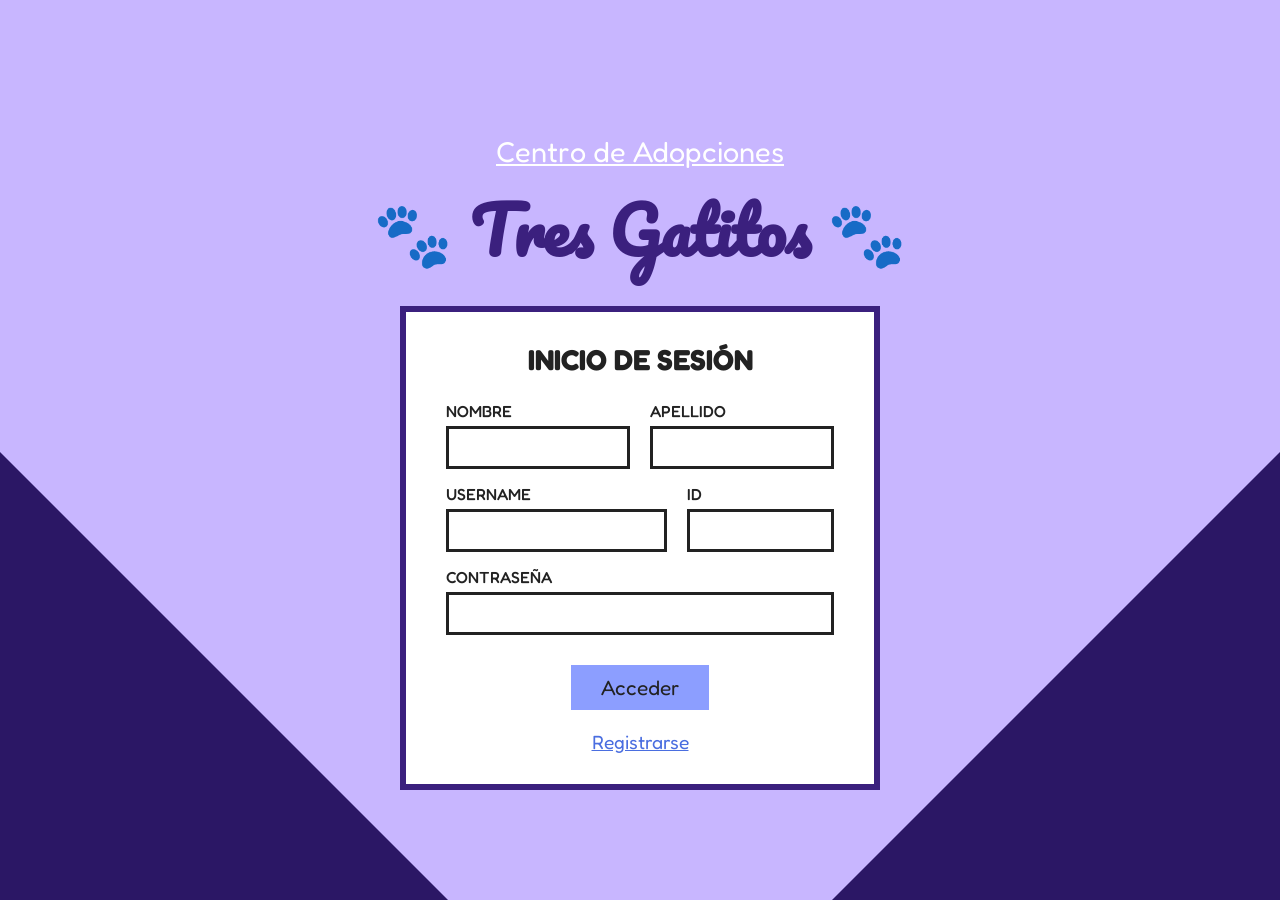
<file: Centro/src/main/resources/templates/index.html>
<!DOCTYPE html>
<html xmlns:th="http://www.thymeleaf.org">
<head>
    <meta charset="UTF-8">
    <title>Centro de Adopciones</title>
    <link href="https://fonts.googleapis.com/css2?family=Fredoka:wght@400;500&family=Pacifico&display=swap" rel="stylesheet">
    <link rel="stylesheet" href="../static/style.css" th:href="@{/style.css}">
<body>
<div class="esquina-izq"></div>
<div class="esquina-der"></div>

<div class="page-wrapper">
    <h2 class="top-title">Centro de Adopciones</h2>
    <h1 class="main-title">🐾 Tres Gatitos 🐾</h1>

    <div class="login-card">
        <h2>INICIO DE SESIÓN</h2>
        <form action="/login" method="post">
            <p th:if="${error}" th:text="${error}" style="color: red;"></p>

            <div class="form-row">
                <div class="input-group">
                    <label>NOMBRE</label>
                    <input type="text" name="nombre" required>
                </div>
                <div class="input-group">
                    <label>APELLIDO</label>
                    <input type="text" name="apellido" required>
                </div>
            </div>

            <div class="form-row">
                <div class="input-group" style="flex: 1.5;">
                    <label>USERNAME</label>
                    <input type="text" name="username" required>
                </div>
                <div class="input-group" style="flex: 1;">
                    <label>ID</label>
                    <input type="text" name="id" required>
                </div>
            </div>

            <div class="form-row">
                <div class="input-group">
                    <label>CONTRASEÑA</label>
                    <input type="password" name="password" required>
                </div>
            </div>

            <button type="submit" class="btn-entrar">Acceder</button>
        </form>
        <!-- Nuevo enlace de registro -->
        <a href="/registro" class="link-registro">Registrarse</a>
    </div>
</div>
</body>
</html>
</file>
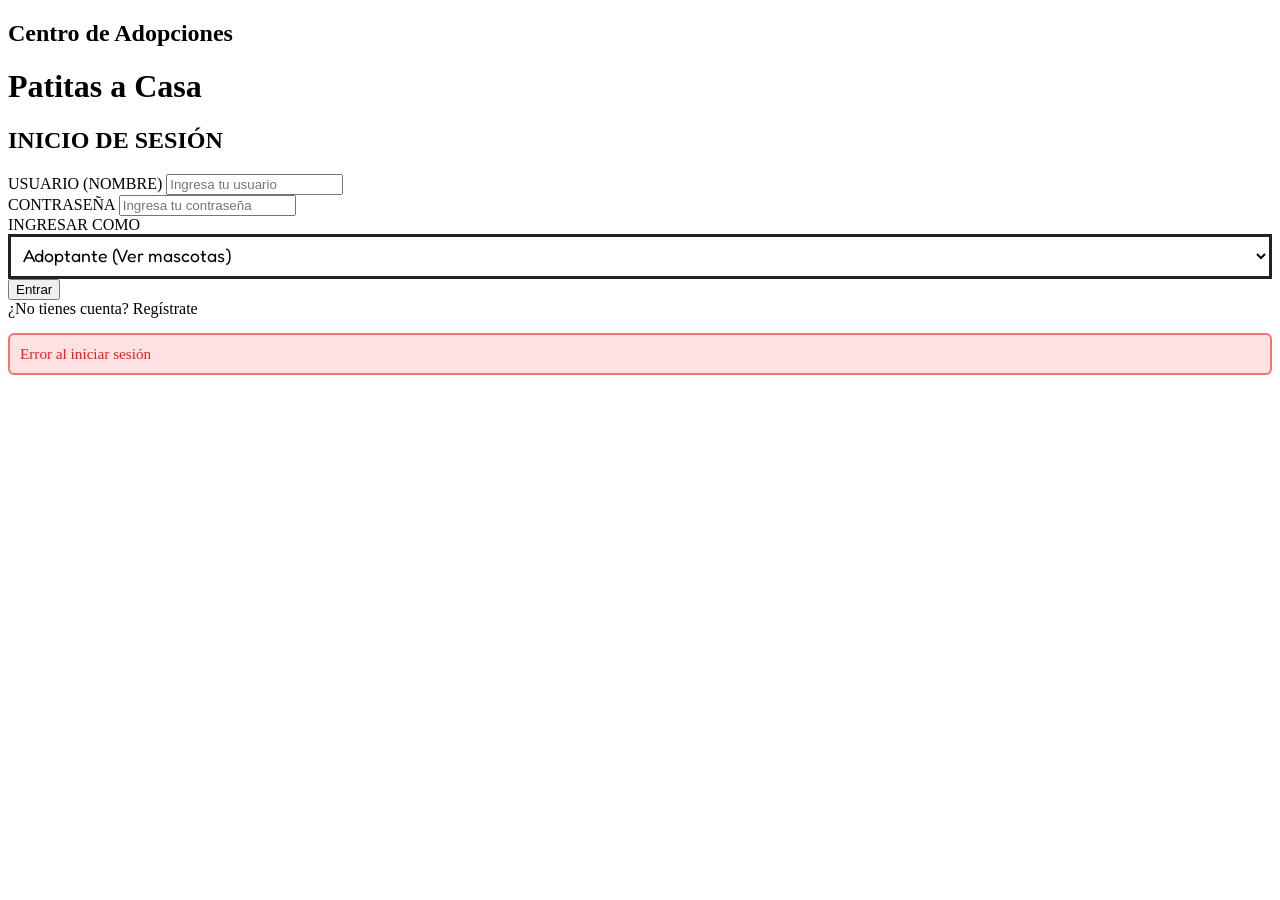
<file: centro_adopcion/src/main/resources/templates/index.html>
<!DOCTYPE html>
<html xmlns:th="http://www.thymeleaf.org">
<head>
    <meta charset="UTF-8">
    <meta name="viewport" content="width=device-width, initial-scale=1.0">
    <title>Iniciar Sesión - Centro de Adopción</title>

    <!-- Fuentes personalizadas -->
    <link href="https://fonts.googleapis.com/css?family=Fredoka:wght@400;500;600&family=Pacifico&display=swap" rel="stylesheet">

    <!-- Enlace a la hoja de estilos compartida -->
    <link rel="stylesheet" th:href="@{/style.css}">

    <style>
        /* Estilo para el selector de rol integrado con el tema */
        select {
            width: 100%;
            box-sizing: border-box;
            padding: 8px;
            border: 3px solid #222;
            font-family: 'Fredoka', sans-serif;
            font-size: 1.1rem;
            outline: none;
            background-color: white;
            cursor: pointer;
        }

        /* Estilo del mensaje de error ajustado al diseño */
        .error-message {
            background-color: #fee2e2;
            color: #dc2626;
            padding: 10px;
            border-radius: 6px;
            border: 2px solid #f87171;
            margin-top: 15px;
            font-size: 0.95rem;
            font-weight: 500;
        }
    </style>
</head>
<body>

<!-- Triángulos decorativos de las esquinas -->
<div class="esquina-izq"></div>
<div class="esquina-der"></div>

<div class="page-wrapper">
    <h2 class="top-title">Centro de Adopciones</h2>
    <h1 class="main-title">Patitas a Casa</h1>

    <div class="login-card">
        <h2>INICIO DE SESIÓN</h2>

        <!-- Formulario que envía los datos por POST a la ruta /login -->
        <form th:action="@{/login}" method="post">

            <div class="form-row">
                <div class="input-group">
                    <label for="nombre">USUARIO (NOMBRE)</label>
                    <input type="text" id="nombre" name="nombre" placeholder="Ingresa tu usuario" required />
                </div>
            </div>

            <div class="form-row">
                <div class="input-group">
                    <label for="password">CONTRASEÑA</label>
                    <input type="password" id="password" name="password" placeholder="Ingresa tu contraseña" required />
                </div>
            </div>

            <!-- Selector de tipo de cuenta -->
            <div class="form-row">
                <div class="input-group">
                    <label for="rol">INGRESAR COMO</label>
                    <select id="rol" name="rol" required>
                        <option value="ADOPTANTE">Adoptante (Ver mascotas)</option>
                        <option value="ADMIN">Administrador</option>
                    </select>
                </div>
            </div>

            <button type="submit" class="btn-entrar">Entrar</button>
        </form>

        <!-- Enlace para ir a la pantalla de registro -->
        <a th:href="@{/registro}" class="link-registro">¿No tienes cuenta? Regístrate</a>

        <!-- Muestra un mensaje de error si las credenciales fallan -->
        <div th:if="${error}" class="error-message">
            <span th:text="${error}">Error al iniciar sesión</span>
        </div>
    </div>
</div>

</body>
</html>
</file>
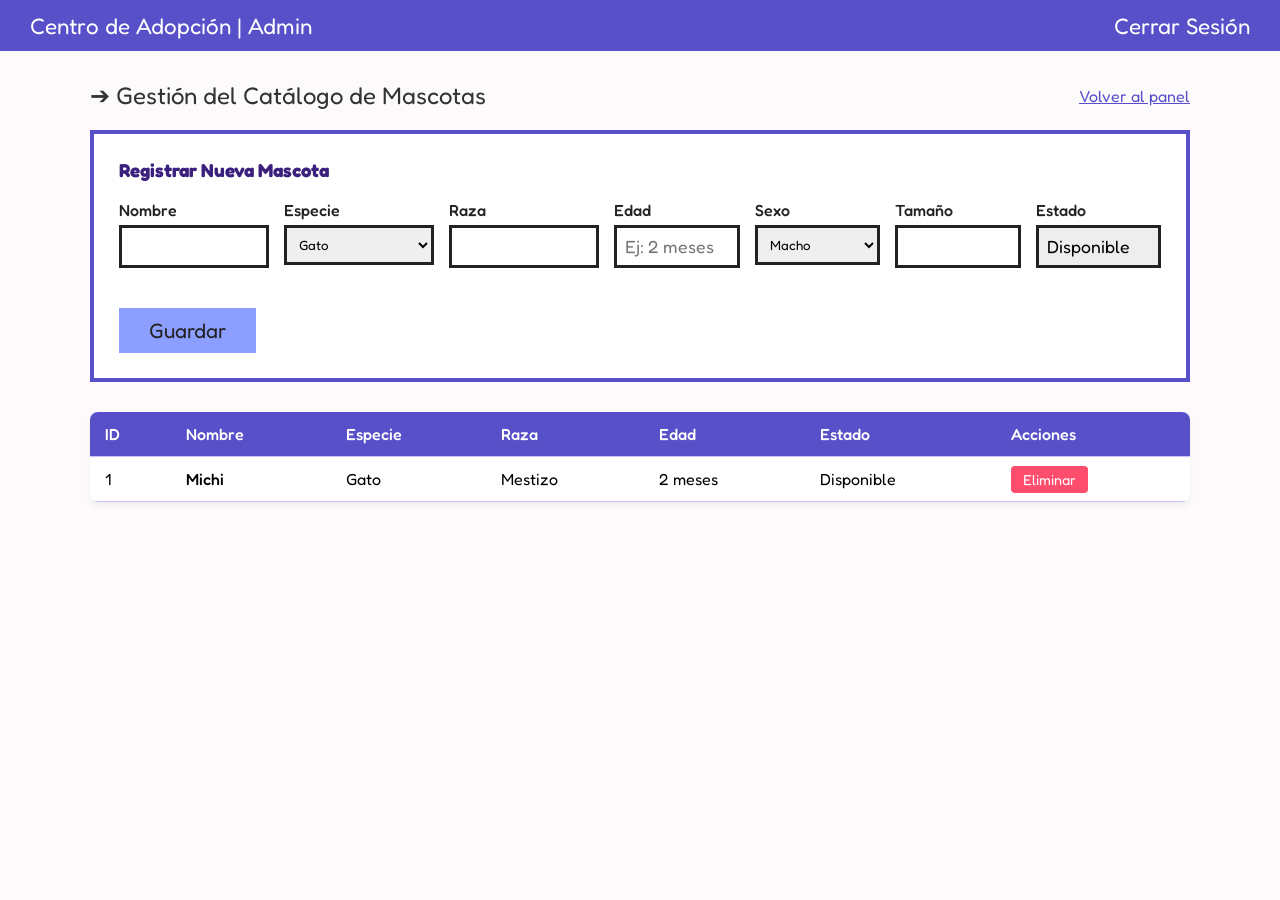
<file: Centro/src/main/resources/templates/admin-modificar.html>
<!DOCTYPE html>
<html xmlns:th="http://www.thymeleaf.org">
<head>
    <meta charset="UTF-8">
    <title>Gestión de Mascotas</title>
    <link href="https://fonts.googleapis.com/css2?family=Fredoka:wght@400;500&display=swap" rel="stylesheet">
    <link rel="stylesheet" href="../static/style.css" th:href="@{/style.css}">
</head>
<body class="admin-body">

<header class="admin-header" style="display: flex; justify-content: space-between;">
    <span>Centro de Adopción | Admin</span>
    <a href="/" style="color: white; text-decoration: none;">Cerrar Sesión</a>
</header>

<div class="admin-container" style="max-width: 1100px;">
    <div style="display: flex; justify-content: space-between; align-items: center; margin-bottom: 20px;">
        <h2 class="admin-section-title" style="margin:0;">➔ Gestión del Catálogo de Mascotas</h2>
        <a href="/admin/modificar" style="color: #5850c9; text-decoration: underline;">Volver al panel</a>
    </div>

    <!-- Formulario para Agregar Mascota -->
    <div class="login-card" style="width: 100%; border: 4px solid #5850c9; padding: 25px; margin-bottom: 30px;">
        <h3 style="margin-top:0; color:#3b207e;">Registrar Nueva Mascota</h3>

        <form action="/admin/guardarMascota" method="post" style="display: flex; flex-wrap: wrap; gap: 15px;">
            <div class="input-group" style="flex: 1; min-width: 150px;">
                <label>Nombre</label>
                <input type="text" name="nombre" required>
            </div>
            <div class="input-group" style="flex: 1; min-width: 150px;">
                <label>Especie</label>
                <!-- Como hicimos en MySQL: 1 es Gato, 2 es Perro -->
                <select name="idEspecie" style="padding: 8px; border: 3px solid #222; font-family: 'Fredoka';">
                    <option value="1">Gato</option>
                    <option value="2">Perro</option>
                </select>
            </div>
            <div class="input-group" style="flex: 1; min-width: 150px;">
                <label>Raza</label>
                <input type="text" name="raza" required>
            </div>
            <div class="input-group" style="flex: 1; min-width: 100px;">
                <label>Edad</label>
                <input type="text" name="edad" placeholder="Ej: 2 meses" required>
            </div>
            <div class="input-group" style="flex: 1; min-width: 100px;">
                <label>Sexo</label>
                <select name="sexo" style="padding: 8px; border: 3px solid #222; font-family: 'Fredoka';">
                    <option value="Macho">Macho</option>
                    <option value="Hembra">Hembra</option>
                </select>
            </div>
            <div class="input-group" style="flex: 1; min-width: 100px;">
                <label>Tamaño</label>
                <input type="text" name="tamano" required>
            </div>
            <div class="input-group" style="flex: 1; min-width: 120px;">
                <label>Estado</label>
                <input type="text" name="estadoAdopcion" value="Disponible" readonly style="background-color:#eee;">
            </div>

            <button type="submit" class="btn-entrar" style="margin-top: 25px; height: 45px;">Guardar</button>
        </form>
    </div>

    <!-- Tabla de Mascotas -->
    <table class="admin-table">
        <thead>
        <tr>
            <th>ID</th>
            <th>Nombre</th>
            <th>Especie</th>
            <th>Raza</th>
            <th>Edad</th>
            <th>Estado</th>
            <th>Acciones</th>
        </tr>
        </thead>
        <tbody>
        <!-- Se repite por cada mascota registrada -->
        <tr th:each="m : ${mascotas}">
            <td th:text="${m.idMascota}">1</td>
            <td th:text="${m.nombre}" style="font-weight: 500;">Michi</td>
            <!-- Pequeña condición para que muestre el texto en lugar del número -->
            <td th:text="${m.idEspecie == 1 ? 'Gato' : 'Perro'}">Gato</td>
            <td th:text="${m.raza}">Mestizo</td>
            <td th:text="${m.edad}">2 meses</td>
            <td th:text="${m.estadoAdopcion}">Disponible</td>
            <td>
                <!-- Botón para eliminar -->
                <a th:href="@{/admin/eliminarMascota(id=${m.idMascota})}" class="btn-eliminar" onclick="return confirm('¿Seguro que deseas eliminar este registro?');">Eliminar</a>
            </td>
        </tr>
        </tbody>
    </table>
</div>

</body>
</html>
</file>
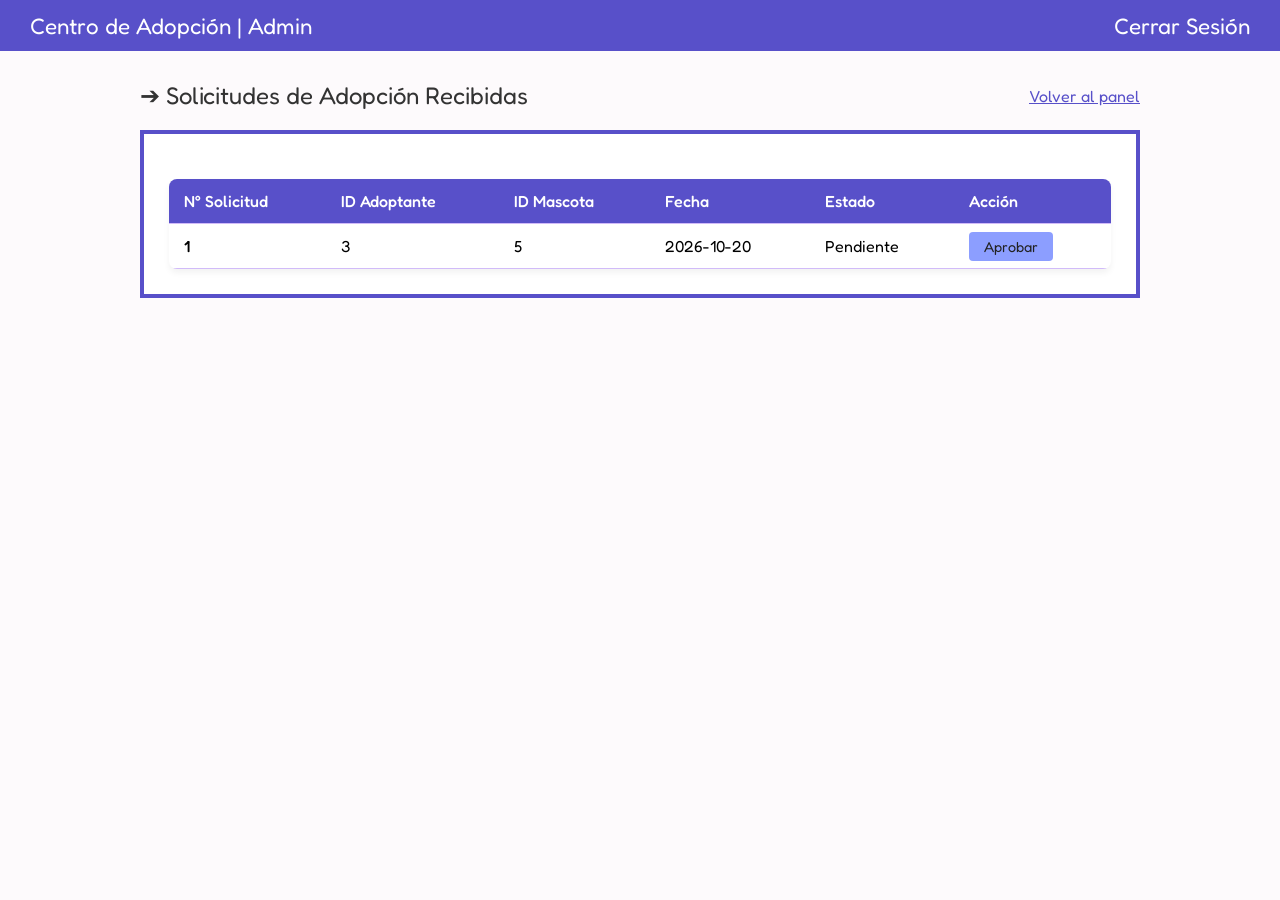
<file: Centro/src/main/resources/templates/admin-solicitudes.html>
<!DOCTYPE html>
<html xmlns:th="http://www.thymeleaf.org">
<head>
    <meta charset="UTF-8">
    <title>Solicitudes de Adopción</title>
    <link href="https://fonts.googleapis.com/css2?family=Fredoka:wght@400;500&display=swap" rel="stylesheet">
    <link rel="stylesheet" href="../static/style.css" th:href="@{/style.css}">
</head>
<body class="admin-body">

<header class="admin-header" style="display: flex; justify-content: space-between;">
    <span>Centro de Adopción | Admin</span>
    <a href="/" style="color: white; text-decoration: none;">Cerrar Sesión</a>
</header>

<div class="admin-container" style="max-width: 1000px;">
    <div style="display: flex; justify-content: space-between; align-items: center; margin-bottom: 20px;">
        <h2 class="admin-section-title" style="margin:0;">➔ Solicitudes de Adopción Recibidas</h2>
        <a th:href="@{/admin/modificar}" style="color: #5850c9; text-decoration: underline;">Volver al panel</a>
    </div>

    <div class="login-card" style="width: 100%; border: 4px solid #5850c9; padding: 25px;">
        <table class="admin-table">
            <thead>
            <tr>
                <th>N° Solicitud</th>
                <th>ID Adoptante</th>
                <th>ID Mascota</th>
                <th>Fecha</th>
                <th>Estado</th>
                <th>Acción</th>
            </tr>
            </thead>
            <tbody>
            <tr th:each="s : ${solicitudes}">
                <td th:text="${s.idAdopcion}" style="font-weight: 500;">1</td>
                <td th:text="${s.idAdoptante}">3</td>
                <td th:text="${s.idMascota}">5</td>
                <td th:text="${s.fecha}">2026-10-20</td>
                <td>
                    <!-- Pone el texto verde si ya se aprobó, o naranja si está pendiente -->
                    <span th:text="${s.estadoSolicitud}"
                          th:style="${s.estadoSolicitud == 'Aprobada' ? 'color: #2e8b57; font-weight: bold;' : 'color: #d97706; font-weight: 500;'}">
                                Pendiente
                            </span>
                </td>
                <td>
                    <!-- Solo muestra el botón si NO está aprobada aún -->
                    <a th:if="${s.estadoSolicitud != 'Aprobada'}"
                       th:href="@{/admin/aprobarSolicitud(id=${s.idAdopcion})}"
                       class="btn-entrar"
                       style="padding: 6px 15px; font-size: 0.9rem; text-decoration: none; border-radius: 4px;">
                        Aprobar
                    </a>
                </td>
            </tr>
            </tbody>
        </table>
    </div>
</div>

</body>
</html>
</file>
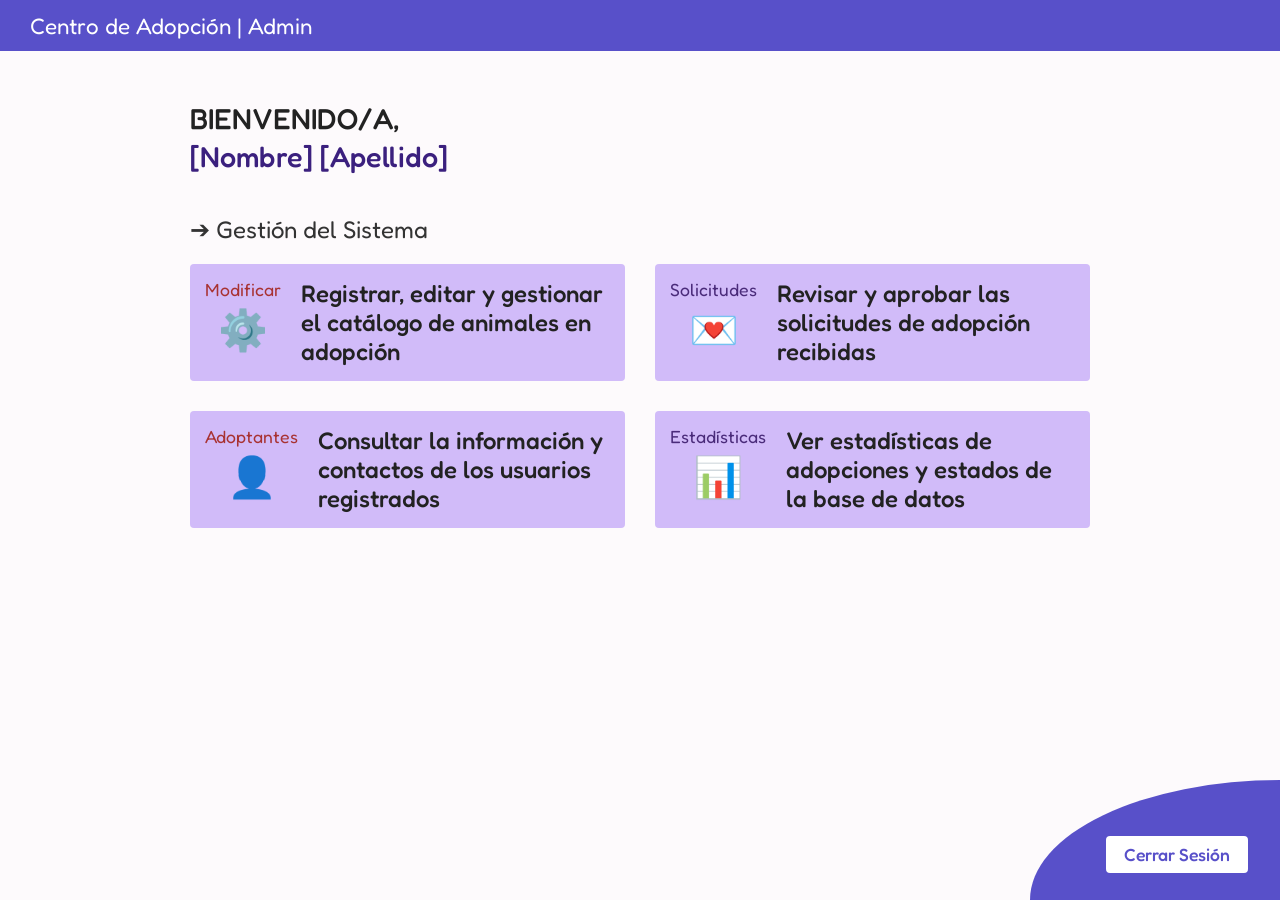
<file: Centro/src/main/resources/templates/bienvenido.html>
<!DOCTYPE html>
<html xmlns:th="http://www.thymeleaf.org">
<head>
    <meta charset="UTF-8">
    <title>Panel de Administración</title>
    <link href="https://fonts.googleapis.com/css2?family=Fredoka:wght@400;500&display=swap" rel="stylesheet">
    <link rel="stylesheet" href="../static/style.css" th:href="@{/style.css}">
</head>
<body class="admin-body">

<!-- Barra superior -->
<header class="admin-header">
    Centro de Adopción | Admin
</header>

<div class="admin-container">
    <!-- Mensaje de bienvenida inyectado por Java -->
    <h1 class="admin-welcome">
        BIENVENIDO/A,<br>
        <span th:text="${nombre} + ' ' + ${apellido}">[Nombre] [Apellido]</span>
    </h1>

    <h2 class="admin-section-title">➔ Gestión del Sistema</h2>
    <!-- Cuadrícula de tarjetas -->
    <div class="admin-grid">

        <!-- Tarjeta 1: Modificar (Va al catálogo de edición) -->
        <a href="/admin/modificar" style="text-decoration: none; color: inherit;">
            <div class="admin-card">
                <div class="card-icon-box">
                    <span class="card-title" style="color: #a83232;">Modificar</span>
                    <div class="card-icon">⚙️</div>
                </div>
                <div class="card-text">Registrar, editar y gestionar el catálogo de animales en adopción</div>
            </div>
        </a>

        <!-- Tarjeta 2: Solicitudes -->
        <a href="/admin/solicitudes" style="text-decoration: none; color: inherit;">
            <div class="admin-card">
                <div class="card-icon-box">
                    <span class="card-title" style="color: #4a2b7a;">Solicitudes</span>
                    <div class="card-icon">💌</div>
                </div>
                <div class="card-text">Revisar y aprobar las solicitudes de adopción recibidas</div>
            </div>
        </a>

        <!-- Tarjeta 3: Adoptantes -->
        <a href="/admin/adoptantes" style="text-decoration: none; color: inherit;">
            <div class="admin-card">
                <div class="card-icon-box">
                    <span class="card-title" style="color: #a83232;">Adoptantes</span>
                    <div class="card-icon">👤</div>
                </div>
                <div class="card-text">Consultar la información y contactos de los usuarios registrados</div>
            </div>
        </a>

        <!-- Tarjeta 4: Estadísticas -->
        <a href="/admin/estadisticas" style="text-decoration: none; color: inherit;">
            <div class="admin-card">
                <div class="card-icon-box">
                    <span class="card-title" style="color: #4a2b7a;">Estadísticas</span>
                    <div class="card-icon">📊</div>
                </div>
                <div class="card-text">Ver estadísticas de adopciones y estados de la base de datos</div>
            </div>
        </a>
    </div>
</div>

<!-- Figura de la esquina inferior derecha con el botón -->
<div class="admin-footer-shape">
    <a href="/" class="btn-cerrar">Cerrar Sesión</a>
</div>

</body>
</html>
</file>
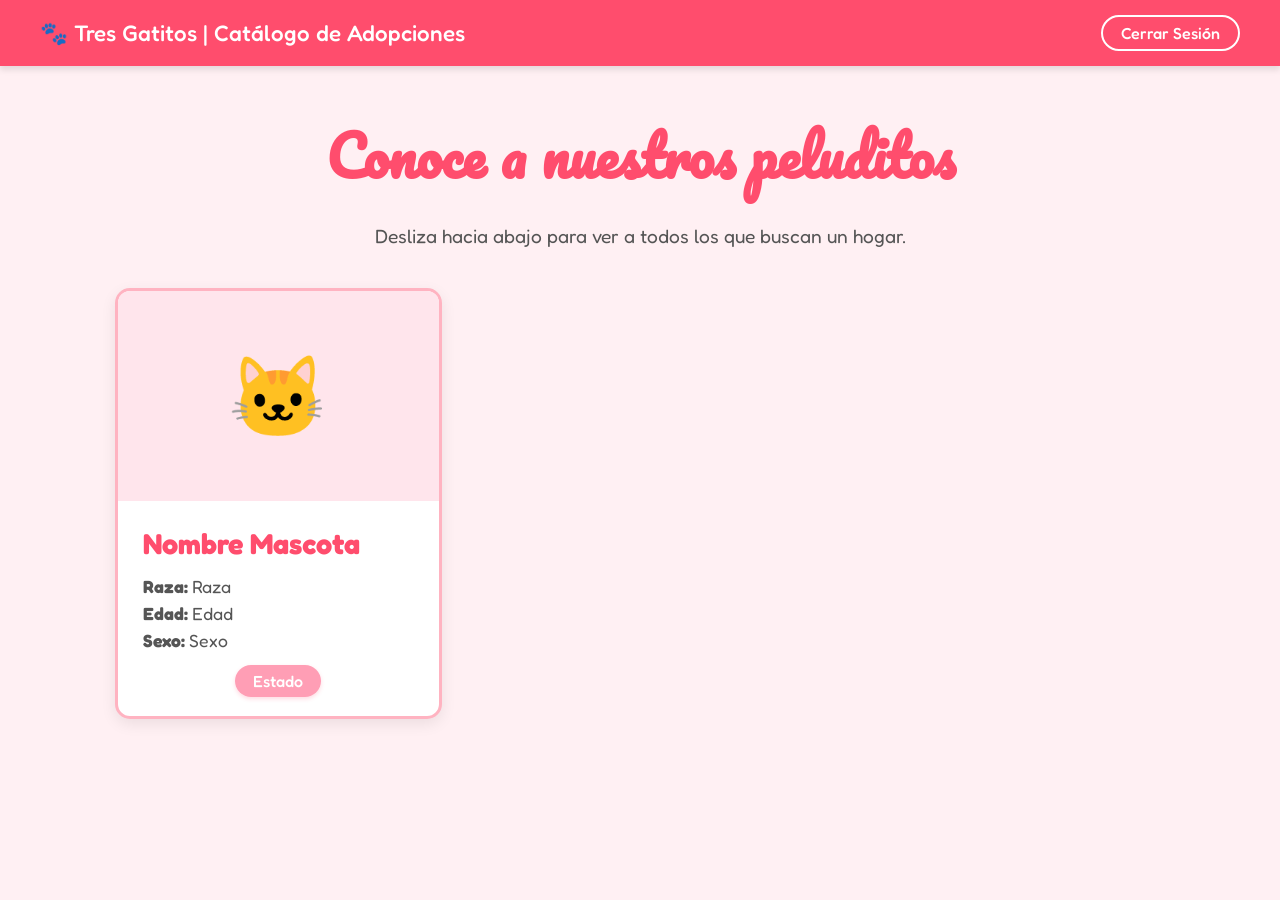
<file: Centro/src/main/resources/templates/catalogo.html>
<!DOCTYPE html>
<html xmlns:th="http://www.thymeleaf.org">
<head>
    <meta charset="UTF-8">
    <title>Catálogo de Adopciones</title>
    <link href="https://fonts.googleapis.com/css2?family=Fredoka:wght@400;500;600&family=Pacifico&display=swap" rel="stylesheet">
    <!-- El doble enlace para que funcione la vista previa de IntelliJ y también el servidor -->
    <link rel="stylesheet" href="../static/style.css" th:href="@{/style.css}">
</head>
<body class="catalogo-body">

<!-- Barra superior rosa -->
<header class="catalogo-header">
    <span>🐾 Tres Gatitos | Catálogo de Adopciones</span>
    <a href="/" style="color: white; font-size: 1rem; text-decoration: none; border: 2px solid white; padding: 6px 18px; border-radius: 20px; transition: 0.2s;" onmouseover="this.style.backgroundColor='white'; this.style.color='#ff4d6d';" onmouseout="this.style.backgroundColor='transparent'; this.style.color='white';">Cerrar Sesión</a>
</header>

<div class="catalogo-container">
    <h1 class="main-title" style="font-size: 3.5rem; text-align: center; color: #ff4d6d; margin-top: 10px;">Conoce a nuestros peluditos</h1>
    <p style="text-align: center; font-size: 1.2rem; color: #555; margin-bottom: 40px;">Desliza hacia abajo para ver a todos los que buscan un hogar.</p>

    <!-- Contenedor Grid (Cuadrícula) para las mascotas -->
    <div style="display: grid; grid-template-columns: repeat(auto-fill, minmax(280px, 1fr)); gap: 35px;">

        <!-- Este bloque se repetirá automáticamente por cada mascota en tu MySQL -->
        <div th:each="mascota : ${mascotas}" style="background: white; border-radius: 15px; overflow: hidden; box-shadow: 0 5px 15px rgba(0,0,0,0.08); border: 3px solid #ffb3c1; transition: transform 0.2s;" onmouseover="this.style.transform='scale(1.04)'" onmouseout="this.style.transform='scale(1)'">

            <!-- Imagen de relleno genérica en rosa -->
            <div style="width: 100%; height: 210px; background-color: #ffe5ec; display: flex; justify-content: center; align-items: center; font-size: 5rem;">
                🐱
            </div>

            <div style="padding: 25px;">
                <h2 th:text="${mascota.nombre}" style="margin: 0 0 15px 0; color: #ff4d6d; font-family: 'Fredoka'; font-size: 1.8rem;">Nombre Mascota</h2>

                <p style="margin: 6px 0; color: #555; font-size: 1.1rem;"><strong>Raza:</strong> <span th:text="${mascota.raza}">Raza</span></p>
                <p style="margin: 6px 0; color: #555; font-size: 1.1rem;"><strong>Edad:</strong> <span th:text="${mascota.edad}">Edad</span></p>
                <p style="margin: 6px 0; color: #555; font-size: 1.1rem;"><strong>Sexo:</strong> <span th:text="${mascota.sexo}">Sexo</span></p>

                <div style="margin-top: 20px; text-align: center;">
                    <span th:text="${mascota.estadoAdopcion}" style="background-color: #ff9eb5; color: white; padding: 6px 18px; border-radius: 20px; font-weight: 500; font-size: 1rem; box-shadow: 0 2px 4px rgba(255, 77, 109, 0.2);">Estado</span>
                </div>
            </div>
        </div>

    </div>
</div>
</body>
</html>
</file>
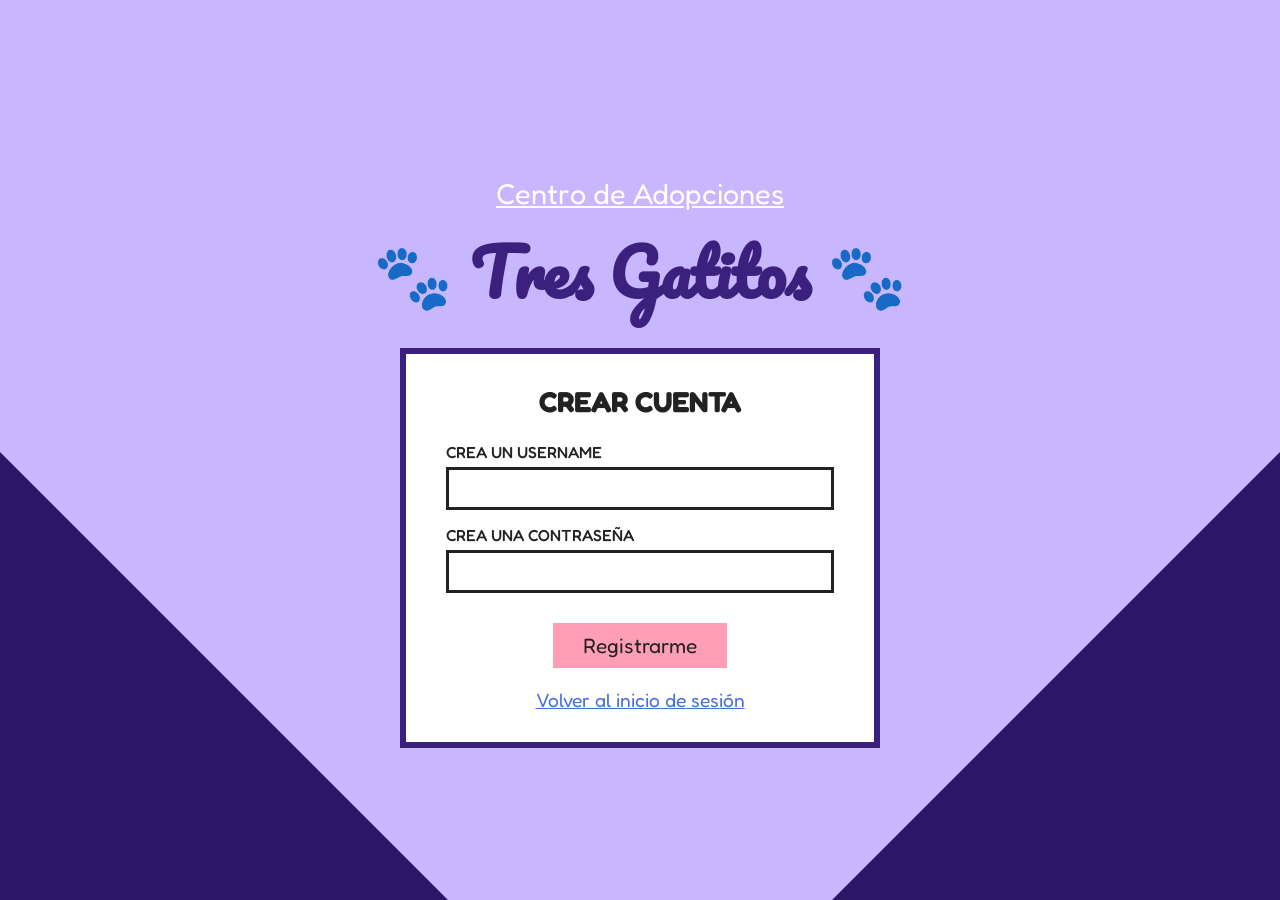
<file: Centro/src/main/resources/templates/registro.html>
<!DOCTYPE html>
<html xmlns:th="http://www.thymeleaf.org">
<head>
    <meta charset="UTF-8">
    <title>Registro - Tres Gatitos</title>
    <link href="https://fonts.googleapis.com/css2?family=Fredoka:wght@400;500&family=Pacifico&display=swap" rel="stylesheet">
    <link rel="stylesheet" href="../static/style.css" th:href="@{/style.css}">
</head>
<body>
<div class="esquina-izq"></div>
<div class="esquina-der"></div>

<div class="page-wrapper">
    <h2 class="top-title">Centro de Adopciones</h2>
    <h1 class="main-title">🐾 Tres Gatitos 🐾</h1>

    <div class="login-card">
        <h2>CREAR CUENTA</h2>
        <!-- Ahora enviamos los datos a /guardarUsuario -->
        <form action="/guardarUsuario" method="post">
            <p th:if="${error}" th:text="${error}" style="color: red;"></p>

            <div class="form-row">
                <div class="input-group">
                    <label>CREA UN USERNAME</label>
                    <input type="text" name="username" required>
                </div>
            </div>

            <div class="form-row">
                <div class="input-group">
                    <label>CREA UNA CONTRASEÑA</label>
                    <input type="password" name="password" required>
                </div>
            </div>

            <button type="submit" class="btn-entrar" style="background-color: #ff9eb5;">Registrarme</button>
        </form>
        <a href="/" class="link-registro">Volver al inicio de sesión</a>
    </div>
</div>
</body>
</html>
</file>
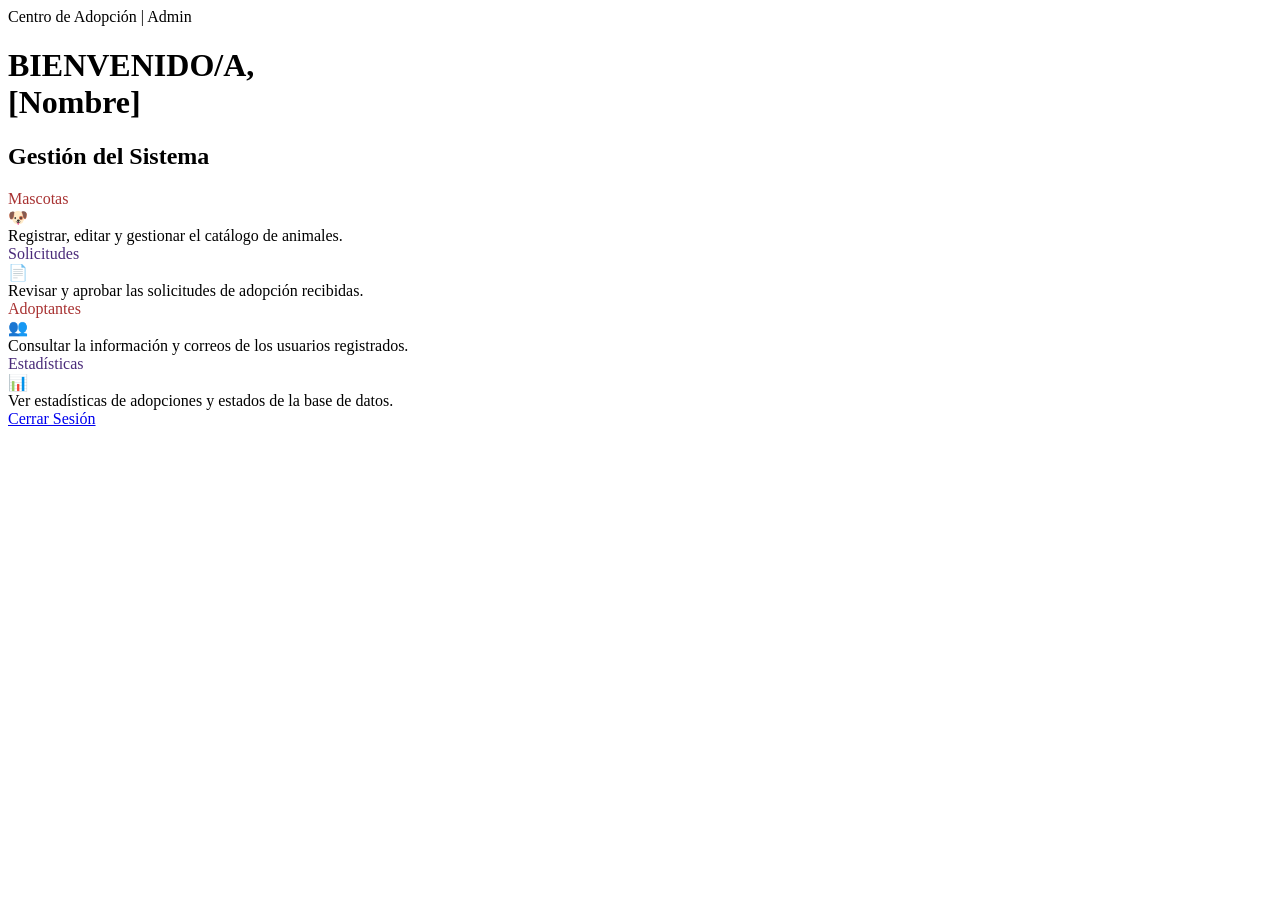
<file: centro_adopcion/src/main/resources/templates/bienvenido.html>
<!DOCTYPE html>
<html xmlns:th="http://www.thymeleaf.org">
<head>
    <meta charset="UTF-8">
    <title>Panel de Administración</title>
    <link href="https://fonts.googleapis.com/css?family=Fredoka:wght@400;500&display=swap" rel="stylesheet">
    <link rel="stylesheet" th:href="@{/style.css}">
</head>
<body class="admin-body">
<!-- Barra superior -->
<header class="admin-header">
    Centro de Adopción | Admin
</header>

<div class="admin-container">
    <h1 class="admin-welcome">
        BIENVENIDO/A,<br>
        <span th:text="${nombreUsuario != null ? nombreUsuario : 'Administrador'}">[Nombre]</span>
    </h1>
    <h2 class="admin-section-title"> Gestión del Sistema</h2>

    <!-- Cuadrícula de tarjetas conectada a tus rutas de Spring Boot -->
    <div class="admin-grid">

        <a href="/admin/mascotas" style="text-decoration: none; color: inherit;">
            <div class="admin-card">
                <div class="card-icon-box">
                    <span class="card-title" style="color: #a83232;">Mascotas</span>
                    <div class="card-icon">🐶</div>
                </div>
                <div class="card-text">Registrar, editar y gestionar el catálogo de animales.</div>
            </div>
        </a>

        <a href="/admin/solicitudes" style="text-decoration: none; color: inherit;">
            <div class="admin-card">
                <div class="card-icon-box">
                    <span class="card-title" style="color: #4a2b7a;">Solicitudes</span>
                    <div class="card-icon">📄</div>
                </div>
                <div class="card-text">Revisar y aprobar las solicitudes de adopción recibidas.</div>
            </div>
        </a>

        <a href="/admin/usuarios" style="text-decoration: none; color: inherit;">
            <div class="admin-card">
                <div class="card-icon-box">
                    <span class="card-title" style="color: #a83232;">Adoptantes</span>
                    <div class="card-icon">👥</div>
                </div>
                <div class="card-text">Consultar la información y correos de los usuarios registrados.</div>
            </div>
        </a>

        <a href="/admin/reportes" style="text-decoration: none; color: inherit;">
            <div class="admin-card">
                <div class="card-icon-box">
                    <span class="card-title" style="color: #4a2b7a;">Estadísticas</span>
                    <div class="card-icon">📊</div>
                </div>
                <div class="card-text">Ver estadísticas de adopciones y estados de la base de datos.</div>
            </div>
        </a>

    </div>
</div>

<!-- Figura de la esquina inferior derecha con el botón -->
<div class="admin-footer-shape">
    <a href="/index" class="btn-cerrar">Cerrar Sesión</a>
</div>
</body>
</html>
</file>
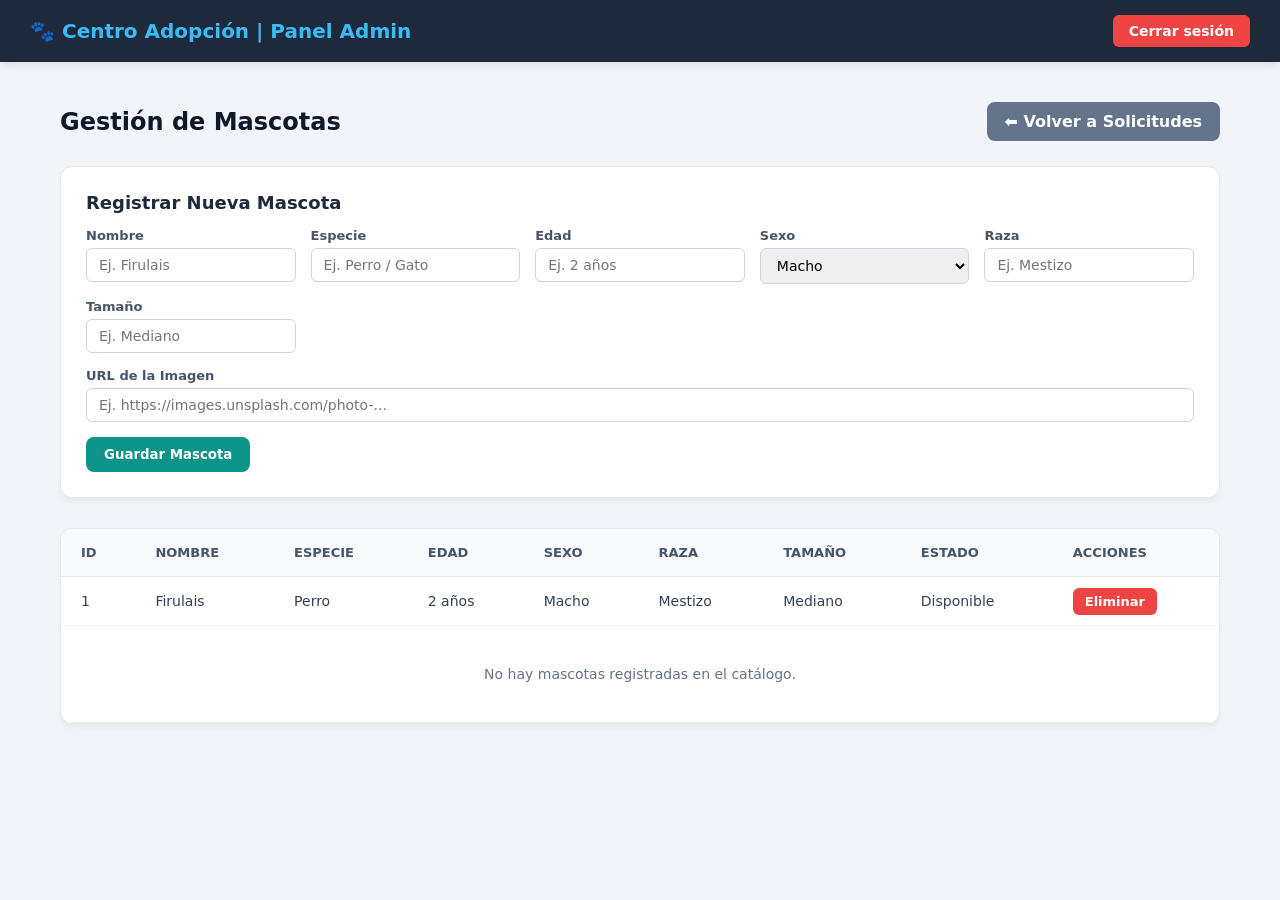
<file: centro_adopcion/src/main/resources/templates/Especies.html>
<!DOCTYPE html>
<html xmlns:th="http://www.thymeleaf.org">
<head>
    <meta charset="UTF-8">
    <meta name="viewport" content="width=device-width, initial-scale=1.0">
    <title>Gestión de Mascotas - Centro de Adopción</title>
    <style>
        * { margin: 0; padding: 0; box-sizing: border-box; font-family: 'Segoe UI', system-ui, sans-serif; }
        body { background-color: #f1f5f9; color: #334155; min-height: 100vh; display: flex; flex-direction: column; }
        .navbar { background-color: #1e293b; color: #ffffff; padding: 15px 30px; display: flex; justify-content: space-between; align-items: center; box-shadow: 0 2px 10px rgba(0,0,0,0.1); }
        .navbar .brand { font-size: 20px; font-weight: 700; color: #38bdf8; text-decoration: none; }
        .btn-logout { background-color: #ef4444; color: white; text-decoration: none; padding: 8px 16px; border-radius: 6px; font-size: 14px; font-weight: 600; }
        .container { max-width: 1200px; margin: 40px auto; padding: 0 20px; width: 100%; }
        .page-header { display: flex; justify-content: space-between; align-items: center; margin-bottom: 25px; }
        .page-title { font-size: 24px; font-weight: 700; color: #0f172a; }
        .btn-primary { background-color: #0d9488; color: white; padding: 10px 18px; border-radius: 8px; font-weight: 600; text-decoration: none; border: none; cursor: pointer; }
        .btn-primary:hover { background-color: #0f766e; }

        /* Formulario desplegable para registrar */
        .form-card { background: white; padding: 25px; border-radius: 12px; border: 1px solid #e2e8f0; margin-bottom: 30px; box-shadow: 0 4px 6px -1px rgba(0,0,0,0.05); }
        .form-grid { display: grid; grid-template-columns: repeat(auto-fit, minmax(200px, 1fr)); gap: 15px; margin-bottom: 15px; }
        .form-group label { display: block; font-size: 13px; font-weight: 600; margin-bottom: 5px; color: #475569; }
        .form-group input, .form-group select { width: 100%; padding: 8px 12px; border: 1px solid #cbd5e1; border-radius: 6px; font-size: 14px; }

        /* Tabla */
        .card-table { background-color: #ffffff; border-radius: 12px; border: 1px solid #e2e8f0; box-shadow: 0 4px 6px -1px rgba(0,0,0,0.05); overflow: hidden; }
        table { width: 100%; border-collapse: collapse; text-align: left; }
        th { background-color: #f8fafc; color: #475569; font-size: 13px; font-weight: 600; text-transform: uppercase; padding: 16px 20px; border-bottom: 1px solid #e2e8f0; }
        td { padding: 16px 20px; font-size: 14px; color: #334155; border-bottom: 1px solid #f1f5f9; }
        tr:hover { background-color: #f8fafc; }
        .btn-delete { background-color: #ef4444; color: white; padding: 6px 12px; border-radius: 6px; font-size: 13px; font-weight: 600; text-decoration: none; }
        .btn-delete:hover { background-color: #dc2626; }
        .empty-state { text-align: center; padding: 40px; color: #64748b; }
    </style>
</head>
<body>

<nav class="navbar">
    <a th:href="@{/admin/solicitudes}" class="brand">🐾 Centro Adopción | Panel Admin</a>
    <a th:href="@{/}" class="btn-logout">Cerrar sesión</a>
</nav>

<main class="container">
    <div class="page-header">
        <h1 class="page-title">Gestión de Mascotas</h1>
        <a th:href="@{/admin/solicitudes}" class="btn-primary" style="background-color: #64748b;">⬅ Volver a Solicitudes</a>
    </div>

    <!-- Formulario para Registrar Mascota -->
    <div class="form-card">
        <h3 style="margin-bottom: 15px; font-size: 18px; color: #1e293b;">Registrar Nueva Mascota</h3>
        <form th:action="@{/admin/mascotas/guardar}" method="post">
            <div class="form-grid">
                <div class="form-group">
                    <label>Nombre</label>
                    <input type="text" name="nombre" required placeholder="Ej. Firulais">
                </div>
                <div class="form-group">
                    <label>Especie</label>
                    <input type="text" name="especie" required placeholder="Ej. Perro / Gato">
                </div>
                <div class="form-group">
                    <label>Edad</label>
                    <input type="text" name="edad" placeholder="Ej. 2 años">
                </div>
                <div class="form-group">
                    <label>Sexo</label>
                    <select name="sexo">
                        <option value="Macho">Macho</option>
                        <option value="Hembra">Hembra</option>
                    </select>
                </div>
                <div class="form-group">
                    <label>Raza</label>
                    <input type="text" name="raza" placeholder="Ej. Mestizo">
                </div>
                <div class="form-group">
                    <label>Tamaño</label>
                    <input type="text" name="tamano" placeholder="Ej. Mediano">
                </div>
                <!-- NUEVO CAMPO PARA LA URL DE LA IMAGEN -->
                <div class="form-group" style="grid-column: 1 / -1;">
                    <label>URL de la Imagen</label>
                    <input type="text" name="imagen" placeholder="Ej. https://images.unsplash.com/photo-...">
                </div>
            </div>
            <button type="submit" class="btn-primary">Guardar Mascota</button>
        </form>
    </div>

    <!-- Tabla de Mascotas Registradas -->
    <div class="card-table">
        <table>
            <thead>
            <tr>
                <th>ID</th>
                <th>Nombre</th>
                <th>Especie</th>
                <th>Edad</th>
                <th>Sexo</th>
                <th>Raza</th>
                <th>Tamaño</th>
                <th>Estado</th>
                <th>Acciones</th>
            </tr>
            </thead>
            <tbody>
            <tr th:if="${mascotas != null and !mascotas.empty}" th:each="m : ${mascotas}">
                <td th:text="${m.idMascota}">1</td>
                <td th:text="${m.nombre}">Firulais</td>
                <td th:text="${m.especie}">Perro</td>
                <td th:text="${m.edad}">2 años</td>
                <td th:text="${m.sexo}">Macho</td>
                <td th:text="${m.raza}">Mestizo</td>
                <td th:text="${m.tamano}">Mediano</td>
                <td th:text="${m.estadoAdopcion}">Disponible</td>
                <td>
                    <a th:href="@{/admin/mascotas/eliminar/{id}(id=${m.idMascota})}" class="btn-delete" onclick="return confirm('¿Estás seguro de eliminar esta mascota?');">Eliminar</a>
                </td>
            </tr>
            <tr th:if="${mascotas == null or mascotas.empty}">
                <td colspan="9" class="empty-state">No hay mascotas registradas en el catálogo.</td>
            </tr>
            </tbody>
        </table>
    </div>
</main>

</body>
</html>
</file>
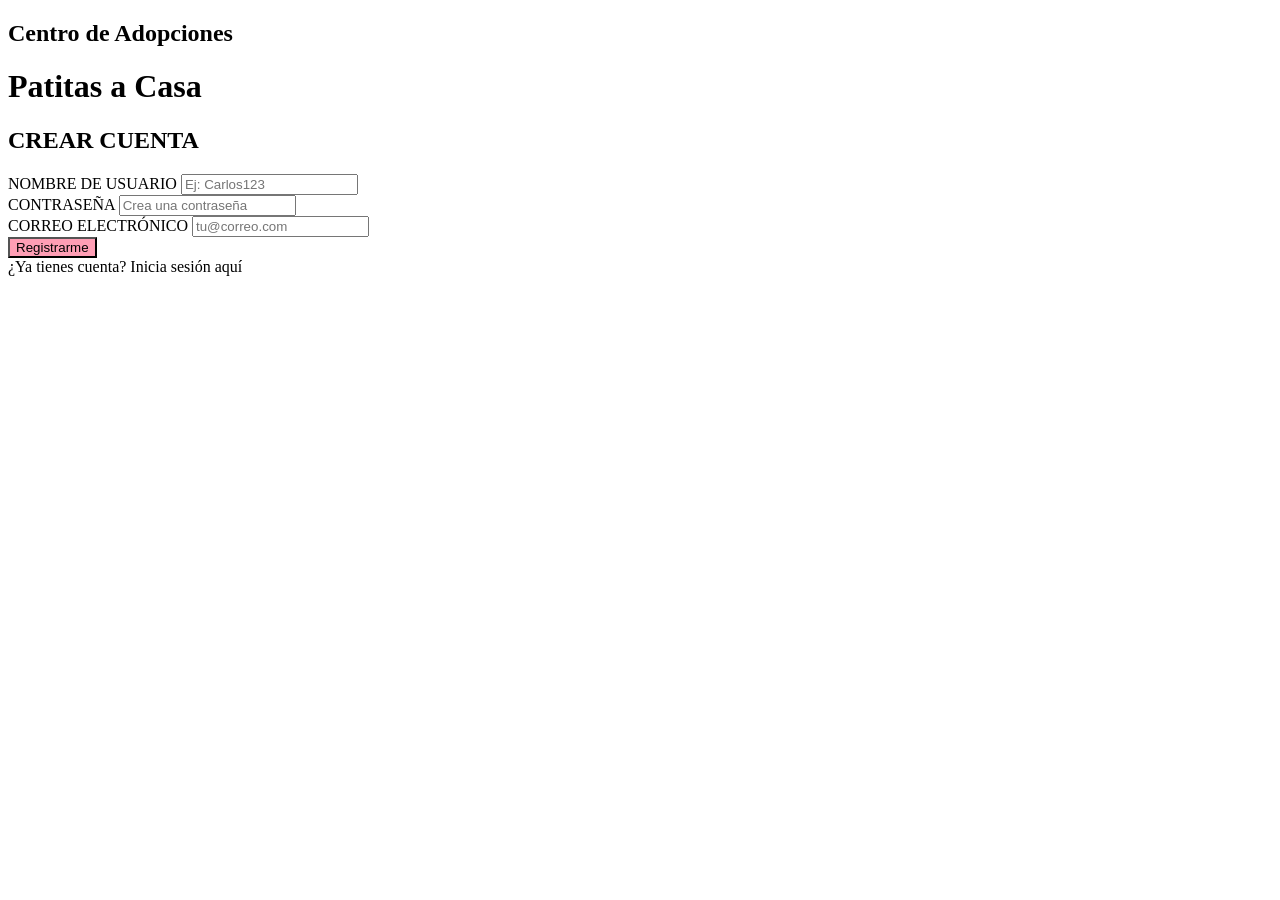
<file: centro_adopcion/src/main/resources/templates/registro.html>
<!DOCTYPE html>
<html xmlns:th="http://www.thymeleaf.org">
<head>
    <meta charset="UTF-8">
    <meta name="viewport" content="width=device-width, initial-scale=1.0">
    <title>Registro - Centro de Adopción</title>

    <!-- Fuentes personalizadas -->
    <link href="https://fonts.googleapis.com/css?family=Fredoka:wght@400;500;600&family=Pacifico&display=swap" rel="stylesheet">

    <!-- Enlace a la hoja de estilos compartida -->
    <link rel="stylesheet" th:href="@{/style.css}">
</head>
<body>

<!-- Triángulos decorativos de las esquinas -->
<div class="esquina-izq"></div>
<div class="esquina-der"></div>

<div class="page-wrapper">
    <h2 class="top-title">Centro de Adopciones</h2>
    <h1 class="main-title">Patitas a Casa</h1>

    <div class="login-card">
        <h2>CREAR CUENTA</h2>

        <!-- Mantiene el procesamiento de datos hacia tu controlador -->
        <form th:action="@{/procesar-registro}" method="post">

            <div class="form-row">
                <div class="input-group">
                    <label for="nombre">NOMBRE DE USUARIO</label>
                    <input type="text" id="nombre" name="nombre" placeholder="Ej: Carlos123" required />
                </div>
            </div>

            <div class="form-row">
                <div class="input-group">
                    <label for="password">CONTRASEÑA</label>
                    <input type="password" id="password" name="password" placeholder="Crea una contraseña" required />
                </div>
            </div>

            <div class="form-row">
                <div class="input-group">
                    <label for="correo">CORREO ELECTRÓNICO</label>
                    <input type="email" id="correo" name="correo" placeholder="tu@correo.com" />
                </div>
            </div>

            <button type="submit" class="btn-entrar" style="background-color: #ff9eb5;">Registrarme</button>
        </form>

        <!-- Redirección al login -->
        <a th:href="@{/index}" class="link-registro">¿Ya tienes cuenta? Inicia sesión aquí</a>
    </div>
</div>

</body>
</html>
</file>
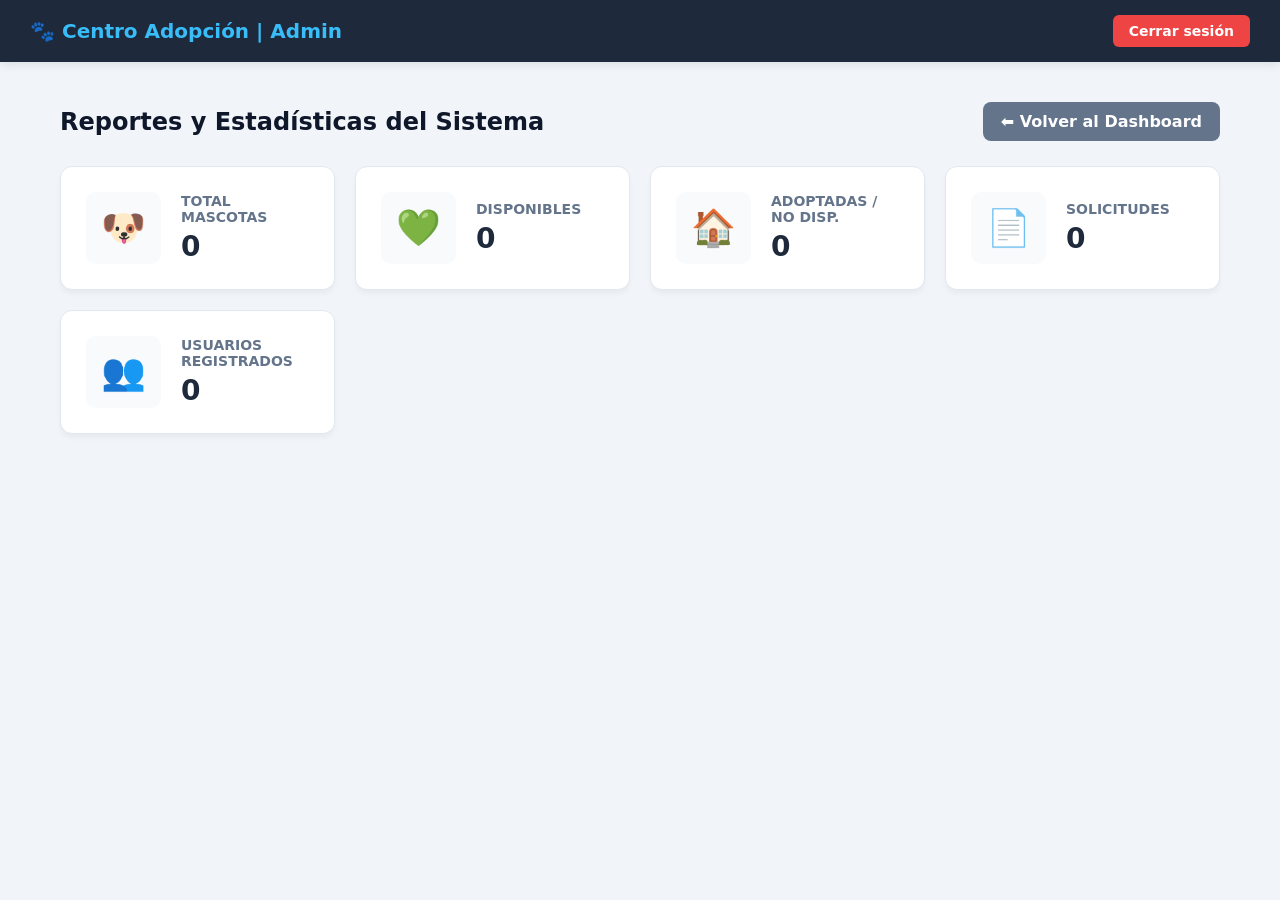
<file: centro_adopcion/src/main/resources/templates/reportes.html>
<!DOCTYPE html>
<html xmlns:th="http://www.thymeleaf.org">
<head>
    <meta charset="UTF-8">
    <meta name="viewport" content="width=device-width, initial-scale=1.0">
    <title>Reportes y Estadísticas - Centro de Adopción</title>
    <style>
        * { margin: 0; padding: 0; box-sizing: border-box; font-family: 'Segoe UI', system-ui, -apple-system, sans-serif; }
        body { background-color: #f1f5f9; color: #334155; min-height: 100vh; display: flex; flex-direction: column; }
        .navbar { background-color: #1e293b; color: #ffffff; padding: 15px 30px; display: flex; justify-content: space-between; align-items: center; box-shadow: 0 2px 10px rgba(0, 0, 0, 0.1); }
        .navbar .brand { font-size: 20px; font-weight: 700; color: #38bdf8; text-decoration: none; }
        .btn-logout { background-color: #ef4444; color: white; text-decoration: none; padding: 8px 16px; border-radius: 6px; font-size: 14px; font-weight: 600; }
        .container { max-width: 1200px; margin: 40px auto; padding: 0 20px; width: 100%; }
        .page-header { display: flex; justify-content: space-between; align-items: center; margin-bottom: 25px; }
        .page-title { font-size: 24px; font-weight: 700; color: #0f172a; }
        .btn-primary { background-color: #64748b; color: white; padding: 10px 18px; border-radius: 8px; font-weight: 600; text-decoration: none; border: none; cursor: pointer; }
        .btn-primary:hover { background-color: #475569; }

        /* Tarjetas de Estadísticas */
        .stats-grid { display: grid; grid-template-columns: repeat(auto-fit, minmax(240px, 1fr)); gap: 20px; margin-bottom: 30px; }
        .stat-card { background-color: #ffffff; padding: 25px; border-radius: 12px; border: 1px solid #e2e8f0; box-shadow: 0 4px 6px -1px rgba(0, 0, 0, 0.05); display: flex; align-items: center; gap: 20px; }
        .stat-icon { font-size: 36px; padding: 15px; border-radius: 10px; background-color: #f8fafc; }
        .stat-info h3 { font-size: 14px; color: #64748b; font-weight: 600; text-transform: uppercase; margin-bottom: 5px; }
        .stat-info p { font-size: 28px; font-weight: 700; color: #1e293b; }
    </style>
    <link rel="stylesheet" href="https://cdnjs.cloudflare.com/ajax/libs/font-awesome/6.4.0/css/all.min.css">
</head>
<body>

<nav class="navbar">
    <a th:href="@{/admin/dashboard}" class="brand">🐾 Centro Adopción | Admin</a>
    <a th:href="@{/index}" class="btn-logout">Cerrar sesión</a>
</nav>

<main class="container">
    <div class="page-header">
        <h1 class="page-title">Reportes y Estadísticas del Sistema</h1>
        <a th:href="@{/admin/dashboard}" class="btn-primary">⬅ Volver al Dashboard</a>
    </div>

    <!-- Rejilla con las métricas -->
    <div class="stats-grid">
        <div class="stat-card">
            <div class="stat-icon" style="color: #4f46e5;">🐶</div>
            <div class="stat-info">
                <h3>Total Mascotas</h3>
                <p th:text="${totalMascotas}">0</p>
            </div>
        </div>

        <div class="stat-card">
            <div class="stat-icon" style="color: #10b981;">💚</div>
            <div class="stat-info">
                <h3>Disponibles</h3>
                <p th:text="${mascotasDisponibles}">0</p>
            </div>
        </div>

        <div class="stat-card">
            <div class="stat-icon" style="color: #ef4444;">🏠</div>
            <div class="stat-info">
                <h3>Adoptadas / No disp.</h3>
                <p th:text="${mascotasAdoptadas}">0</p>
            </div>
        </div>

        <div class="stat-card">
            <div class="stat-icon" style="color: #f59e0b;">📄</div>
            <div class="stat-info">
                <h3>Solicitudes</h3>
                <p th:text="${totalSolicitudes}">0</p>
            </div>
        </div>

        <div class="stat-card">
            <div class="stat-icon" style="color: #06b6d4;">👥</div>
            <div class="stat-info">
                <h3>Usuarios Registrados</h3>
                <p th:text="${totalUsuarios}">0</p>
            </div>
        </div>
    </div>
</main>

</body>
</html>
</file>
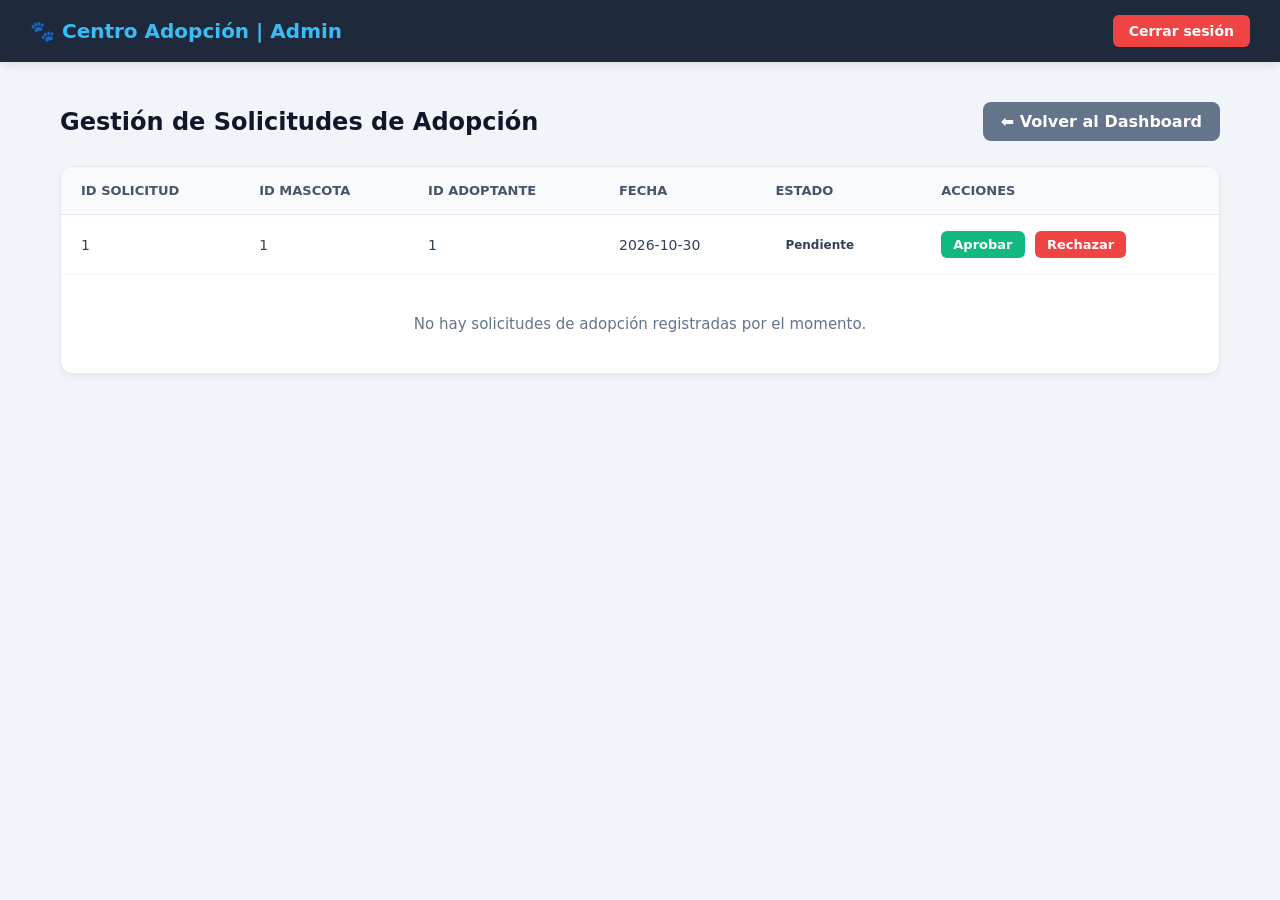
<file: centro_adopcion/src/main/resources/templates/solicitudes.html>
<!DOCTYPE html>
<html xmlns:th="http://www.thymeleaf.org">
<head>
    <meta charset="UTF-8">
    <meta name="viewport" content="width=device-width, initial-scale=1.0">
    <title>Gestión de Solicitudes - Centro de Adopción</title>
    <style>
        * {
            margin: 0;
            padding: 0;
            box-sizing: border-box;
            font-family: 'Segoe UI', system-ui, -apple-system, sans-serif;
        }

        body {
            background-color: #f1f5f9;
            color: #334155;
            min-height: 100vh;
            display: flex;
            flex-direction: column;
        }

        /* Barra superior de navegación */
        .navbar {
            background-color: #1e293b;
            color: #ffffff;
            padding: 15px 30px;
            display: flex;
            justify-content: space-between;
            align-items: center;
            box-shadow: 0 2px 10px rgba(0, 0, 0, 0.1);
        }

        .navbar .brand {
            font-size: 20px;
            font-weight: 700;
            display: flex;
            align-items: center;
            gap: 10px;
            color: #38bdf8;
            text-decoration: none;
        }

        .btn-logout {
            background-color: #ef4444;
            color: white;
            text-decoration: none;
            padding: 8px 16px;
            border-radius: 6px;
            font-size: 14px;
            font-weight: 600;
            transition: background-color 0.2s;
        }

        .btn-logout:hover {
            background-color: #dc2626;
        }

        /* Contenido Principal */
        .container {
            max-width: 1200px;
            margin: 40px auto;
            padding: 0 20px;
            width: 100%;
        }

        .page-header {
            display: flex;
            justify-content: space-between;
            align-items: center;
            margin-bottom: 25px;
        }

        .page-title {
            font-size: 24px;
            font-weight: 700;
            color: #0f172a;
        }

        .btn-primary {
            background-color: #64748b;
            color: white;
            padding: 10px 18px;
            border-radius: 8px;
            font-weight: 600;
            text-decoration: none;
            border: none;
            cursor: pointer;
            transition: background-color 0.2s;
        }

        .btn-primary:hover {
            background-color: #475569;
        }

        /* Tarjeta de la Tabla de Solicitudes */
        .card-table {
            background-color: #ffffff;
            border-radius: 12px;
            border: 1px solid #e2e8f0;
            box-shadow: 0 4px 6px -1px rgba(0, 0, 0, 0.05);
            overflow: hidden;
        }

        table {
            width: 100%;
            border-collapse: collapse;
            text-align: left;
        }

        th {
            background-color: #f8fafc;
            color: #475569;
            font-size: 13px;
            font-weight: 600;
            text-transform: uppercase;
            padding: 16px 20px;
            border-bottom: 1px solid #e2e8f0;
        }

        td {
            padding: 16px 20px;
            font-size: 14px;
            color: #334155;
            border-bottom: 1px solid #f1f5f9;
        }

        tr:last-child td {
            border-bottom: none;
        }

        tr:hover {
            background-color: #f8fafc;
        }

        /* Badges de Estado */
        .badge {
            display: inline-block;
            padding: 4px 10px;
            border-radius: 20px;
            font-size: 12px;
            font-weight: 600;
        }

        .badge-pendiente {
            background-color: #fef3c7;
            color: #d97706;
        }

        .badge-aprobada {
            background-color: #d1fae5;
            color: #059669;
        }

        .badge-rechazada {
            background-color: #fee2e2;
            color: #dc2626;
        }

        /* Botones de Acción */
        .btn-action {
            text-decoration: none;
            padding: 6px 12px;
            border-radius: 6px;
            font-size: 13px;
            font-weight: 600;
            margin-right: 6px;
            display: inline-block;
            transition: opacity 0.2s;
        }

        .btn-action:hover {
            opacity: 0.85;
        }

        .btn-approve {
            background-color: #10b981;
            color: white;
        }

        .btn-reject {
            background-color: #ef4444;
            color: white;
        }

        .empty-state {
            text-align: center;
            padding: 40px;
            color: #64748b;
            font-size: 15px;
        }
    </style>
    <link rel="stylesheet" href="https://cdnjs.cloudflare.com/ajax/libs/font-awesome/6.4.0/css/all.min.css">
</head>
<body>

<!-- Navegación Superior -->
<nav class="navbar">
    <a th:href="@{/admin/dashboard}" class="brand">
        🐾 Centro Adopción | Admin
    </a>
    <a th:href="@{/index}" class="btn-logout">Cerrar sesión</a>
</nav>

<!-- Área de Contenido -->
<main class="container">

    <div class="page-header">
        <h1 class="page-title">Gestión de Solicitudes de Adopción</h1>
        <a th:href="@{/admin/dashboard}" class="btn-primary">⬅ Volver al Dashboard</a>
    </div>

    <!-- Sección de la Tabla de Solicitudes -->
    <div class="card-table">
        <table>
            <thead>
            <tr>
                <th>ID Solicitud</th>
                <th>ID Mascota</th>
                <th>ID Adoptante</th>
                <th>Fecha</th>
                <th>Estado</th>
                <th>Acciones</th>
            </tr>
            </thead>
            <tbody>
            <!-- Bucle de Thymeleaf para recorrer la lista de solicitudes desde MySQL -->
            <tr th:if="${solicitudes != null and !solicitudes.empty}" th:each="s : ${solicitudes}">
                <td th:text="${s.idAdopcion}">1</td>
                <td th:text="${s.idMascota}">1</td>
                <td th:text="${s.idAdoptante}">1</td>
                <td th:text="${s.fecha}">2026-10-30</td>
                <td>
                    <span class="badge"
                          th:classappend="${s.estadoSolicitud == 'Aprobada'} ? 'badge-aprobada' : (${s.estadoSolicitud == 'Rechazada'} ? 'badge-rechazada' : 'badge-pendiente')"
                          th:text="${s.estadoSolicitud}">Pendiente</span>
                </td>
                <td>
                    <a th:href="@{/admin/solicitudes/aprobar/{id}(id=${s.idAdopcion})}" class="btn-action btn-approve">Aprobar</a>
                    <a th:href="@{/admin/solicitudes/rechazar/{id}(id=${s.idAdopcion})}" class="btn-action btn-reject">Rechazar</a>
                </td>
            </tr>
            <!-- Mensaje por si la tabla está vacía -->
            <tr th:if="${solicitudes == null or solicitudes.empty}">
                <td colspan="6" class="empty-state">No hay solicitudes de adopción registradas por el momento.</td>
            </tr>
            </tbody>
        </table>
    </div>

</main>

</body>
</html>
</file>
